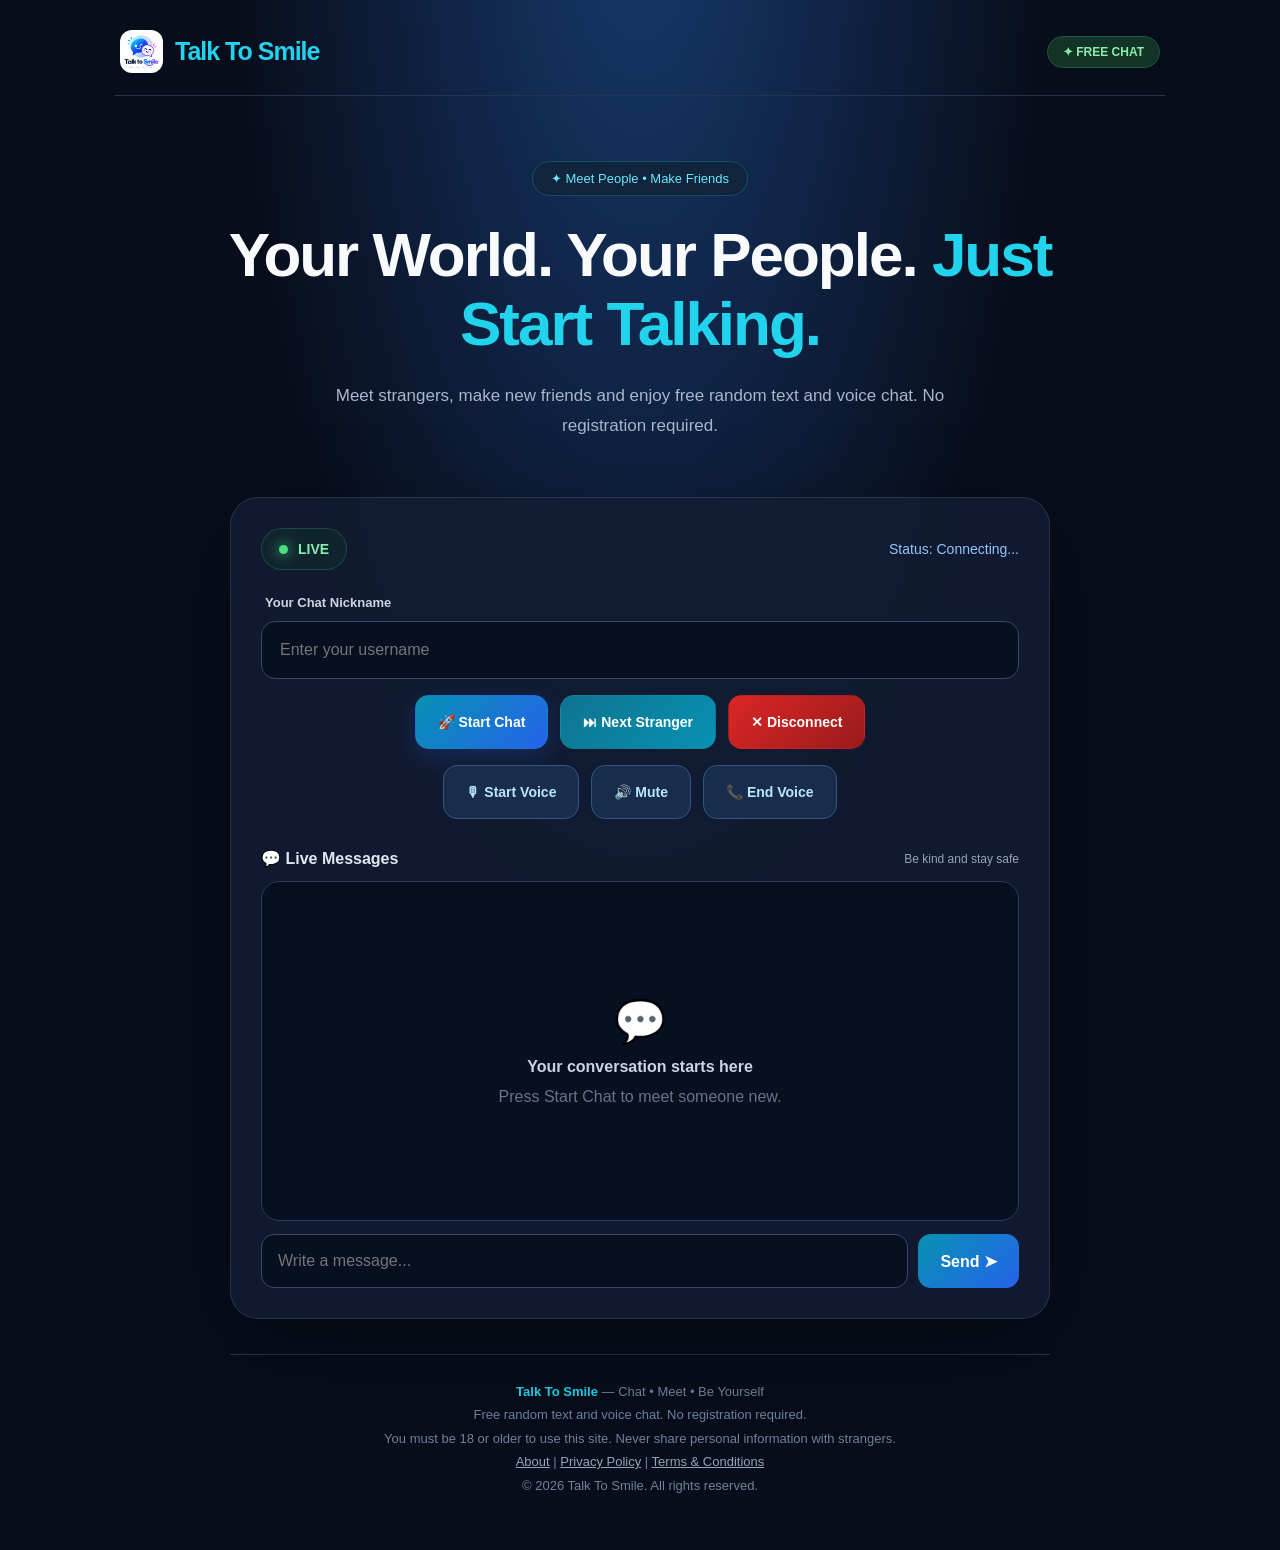
<file: index.html>
<!DOCTYPE html>
<html lang="en">
<head>
  <meta charset="UTF-8">
  <meta name="viewport" content="width=device-width, initial-scale=1.0">

  <title>Talk to Smile – Free Random Chat with Strangers</title>
  <meta name="description" content="Talk to Smile lets you chat with strangers through free text and voice chat. No registration needed. Start talking now.">
  <meta name="robots" content="index, follow">
  <meta name="theme-color" content="#080d1b">
  <link rel="canonical" href="https://talktosmile.online/">

  <!-- Favicons -->
  <link rel="icon" href="/favicon.ico" sizes="any">
  <link rel="icon" type="image/png" sizes="48x48" href="/favicon-48x48.png">
  <link rel="icon" type="image/png" sizes="96x96" href="/favicon-96x96.png">
  <link rel="icon" type="image/png" sizes="192x192" href="/favicon-192x192.png">
  <link rel="icon" type="image/png" sizes="32x32" href="/favicon-32x32.png">
  <link rel="apple-touch-icon" href="/apple-touch-icon.png">

  <!-- Social Media SEO -->
  <meta property="og:type" content="website">
  <meta property="og:title" content="Talk To Smile - Free Random Chat with Strangers">
  <meta property="og:description" content="Meet new people with free random text and voice chat. No registration required.">
  <meta property="og:url" content="https://talktosmile.online/">
  <meta property="og:site_name" content="Talk To Smile">
  <meta name="twitter:card" content="summary">
  <meta name="twitter:title" content="Talk To Smile - Free Random Chat with Strangers">
  <meta name="twitter:description" content="Meet new people with free random text and voice chat. No registration required.">

  <style>
    * {
      margin: 0;
      padding: 0;
      box-sizing: border-box;
    }

    body {
      min-height: 100vh;
      min-height: 100dvh;
      padding: 18px;
      color: #f8fafc;
      background:
        radial-gradient(ellipse at 50% -10%, #173b70 0%, transparent 45%),
        #080d1b;
      font-family: Inter, Arial, Helvetica, sans-serif;
    }

    button, input {
      font: inherit;
    }

    button {
      cursor: pointer;
    }

    button:disabled {
      opacity: .5;
      cursor: not-allowed;
    }

    button:focus-visible,
    a:focus-visible {
      outline: 2px solid #22d3ee;
      outline-offset: 2px;
    }

    .container {
      max-width: 1050px;
      margin: auto;
    }

    /* HEADER */

    header {
      display: flex;
      justify-content: space-between;
      align-items: center;
      padding: 12px 5px 22px;
      border-bottom: 1px solid #25334e;
    }

    .brand {
      display: flex;
      align-items: center;
      gap: 12px;
      font-size: 25px;
      font-weight: 850;
      letter-spacing: -1px;
    }

    .brand img {
      width: 43px;
      height: 43px;
      object-fit: contain;
      border-radius: 12px;
    }

    .brand span {
      color: #22d3ee;
    }

    .free-label {
      padding: 8px 15px;
      color: #86efac;
      background: #123326;
      border: 1px solid #22543d;
      border-radius: 30px;
      font-size: 12px;
      font-weight: 800;
    }

    /* HERO */

    .hero {
      padding: 65px 12px 35px;
      text-align: center;
    }

    .hero-tag {
      display: inline-block;
      padding: 9px 18px;
      margin-bottom: 24px;
      color: #67e8f9;
      background: #10243c;
      border: 1px solid #164e63;
      border-radius: 30px;
      font-size: 13px;
    }

    h1 {
      max-width: 850px;
      margin: auto;
      font-size: clamp(35px, 6vw, 62px);
      font-weight: 900;
      line-height: 1.12;
      letter-spacing: -2px;
    }

    h1 span {
      color: #22d3ee;
    }

    .hero p {
      max-width: 650px;
      margin: 22px auto 0;
      color: #a8b6ce;
      font-size: 17px;
      line-height: 1.8;
    }

    /* CHAT CARD */

    .chat-card {
      max-width: 820px;
      margin: 20px auto;
      padding: 30px;
      background: rgba(18, 29, 51, .85);
      border: 1px solid rgba(148, 163, 184, .18);
      border-radius: 28px;
      box-shadow: 0 25px 90px rgba(0, 0, 0, .35);
      -webkit-backdrop-filter: blur(20px);
      backdrop-filter: blur(20px);
    }

    .field-label {
      display: block;
      margin: 0 0 11px 4px;
      color: #cbd5e1;
      font-size: 13px;
      font-weight: 700;
    }

    #usernameInput {
      width: 100%;
      height: 58px;
      padding: 0 18px;
      color: white;
      background: #080f20;
      border: 1px solid #344966;
      border-radius: 14px;
      outline: none;
      font-size: 16px;
    }

    #usernameInput:focus,
    #msgInput:focus {
      border-color: #22d3ee;
      box-shadow: 0 0 0 3px rgba(34, 211, 238, .1);
    }

    /* ONLINE STATUS */

    .status-row {
      display: flex;
      justify-content: space-between;
      align-items: center;
      flex-wrap: wrap;
      gap: 15px;
      margin: 25px 0;
    }

    .online-pill {
      display: flex;
      align-items: center;
      gap: 10px;
      padding: 12px 17px;
      color: #86efac;
      background: rgba(22, 101, 52, .15);
      border: 1px solid rgba(74, 222, 128, .2);
      border-radius: 50px;
      font-size: 14px;
      font-weight: 750;
    }

    .online-dot {
      width: 9px;
      height: 9px;
      background: #4ade80;
      border-radius: 50%;
      box-shadow: 0 0 13px #4ade80;
    }

    .status-top {
      margin: 0 0 25px;
    }

    .online-dot {
      animation: livePulse 1.6s ease-in-out infinite;
    }

    @keyframes livePulse {
      0%, 100% { opacity: 1; transform: scale(1); }
      50% { opacity: .45; transform: scale(.8); }
    }

    #status {
      color: #93c5fd;
      font-size: 14px;
      text-align: right;
    }

    /* BUTTONS */

    .button-group {
      display: flex;
      justify-content: center;
      flex-wrap: wrap;
      gap: 12px;
      margin: 16px 0;
    }

    .btn {
      min-height: 54px;
      padding: 0 22px;
      border: 1px solid transparent;
      border-radius: 14px;
      color: white;
      font-size: 14px;
      font-weight: 800;
      transition: transform .2s, filter .2s;
    }

    .btn:hover:not(:disabled) {
      transform: translateY(-2px);
      filter: brightness(1.15);
    }

    .btn:active:not(:disabled) {
      transform: scale(.97);
    }

    .primary {
      background: linear-gradient(135deg, #0891b2, #2563eb);
      box-shadow: 0 8px 25px rgba(37, 99, 235, .23);
    }

    .next {
      background: linear-gradient(135deg, #0e7490, #0891b2);
    }

    .danger {
      background: linear-gradient(135deg, #dc2626, #991b1b);
    }

    .voice {
      color: #bae6fd;
      background: #182d4c;
      border: 1px solid #34557e;
    }

    /* CHAT WINDOW */

    .chat-heading {
      display: flex;
      justify-content: space-between;
      align-items: center;
      gap: 10px;
      margin: 30px 0 13px;
      color: #e2e8f0;
      font-size: 16px;
      font-weight: 750;
    }

    .chat-heading small {
      color: #94a3b8;
      font-size: 12px;
      font-weight: 400;
    }

    #chatBox {
      height: 340px;
      overflow-y: auto;
      padding: 18px;
      background: #080f20;
      border: 1px solid #263e60;
      border-radius: 18px;
      text-align: left;
      overflow-wrap: anywhere;
    }

    .chat-placeholder {
      height: 100%;
      display: flex;
      flex-direction: column;
      justify-content: center;
      align-items: center;
      gap: 12px;
      color: #64748b;
      text-align: center;
    }

    .chat-placeholder strong {
      color: #cbd5e1;
      font-size: 16px;
    }

    .chat-emoji {
      font-size: 42px;
    }

    /* MESSAGE INPUT */

    .message-area {
      display: flex;
      gap: 10px;
      margin-top: 13px;
    }

    #msgInput {
      flex: 1;
      min-width: 0;
      height: 54px;
      padding: 0 16px;
      color: white;
      background: #080f20;
      border: 1px solid #344966;
      border-radius: 13px;
      outline: none;
      font-size: 16px; /* 16px prevents iOS zoom on focus */
    }

    #sendBtn {
      height: 54px;
      padding: 0 22px;
      color: white;
      background: linear-gradient(135deg, #0891b2, #2563eb);
      border: none;
      border-radius: 13px;
      font-weight: 800;
    }

    #remoteAudio {
      display: none;
    }

    /* FOOTER */

    footer {
      max-width: 820px;
      margin: 35px auto 10px;
      padding: 25px 10px;
      border-top: 1px solid #25334e;
      color: #71819c;
      text-align: center;
      font-size: 13px;
      line-height: 1.8;
    }

    footer strong {
      color: #22d3ee;
    }

    footer a {
      color: #94a3b8;
    }

    footer a:hover {
      color: #22d3ee;
    }

    @media (max-width: 600px) {
      body {
        padding: 12px;
      }

      .brand {
        font-size: 20px;
      }

      .brand img {
        width: 38px;
        height: 38px;
      }

      .hero {
        padding: 45px 5px 25px;
      }

      .hero p {
        font-size: 15px;
      }

      .chat-card {
        padding: 19px 14px;
        border-radius: 21px;
      }

      .status-row {
        justify-content: center;
      }

      #status {
        width: 100%;
        text-align: center;
      }

      .button-group {
        gap: 9px;
      }

      .btn {
        flex: 1 1 42%;
        padding: 0 10px;
        font-size: 13px;
      }

      #chatBox {
        height: 300px;
      }

      #sendBtn {
        padding: 0 15px;
      }
    }

    @media (prefers-reduced-motion: reduce) {
      .btn {
        transition: none;
      }

      .online-dot {
        animation: none;
      }
    }
  </style>
</head>

<body>

  <div class="container">

    <header>
      <div class="brand">
        <img src="logo.png" alt="TalkToSmile Logo"
             onerror="this.style.display='none'">
        <span>Talk To Smile</span>
      </div>

      <div class="free-label">✦ FREE CHAT</div>
    </header>

    <section class="hero">
      <div class="hero-tag">✦ Meet People • Make Friends</div>

      <h1>
        Your World. Your People.
        <span>Just Start Talking.</span>
      </h1>

      <p>
        Meet strangers, make new friends and enjoy free random
        text and voice chat. No registration required.
      </p>
    </section>

    <main class="chat-card">

      <div class="status-row status-top" data-nosnippet>
        <div class="online-pill">
          <span class="online-dot"></span>
          <span>LIVE<span id="onlineWrap" hidden> · <span id="onlineCount">–</span> <span id="onlineLabel">Users Online</span></span></span>
        </div>

        <div id="status" role="status" aria-live="polite">
          Status: Connecting...
        </div>
      </div>

      <label class="field-label" for="usernameInput">
        Your Chat Nickname
      </label>

      <input
        type="text"
        id="usernameInput"
        placeholder="Enter your username"
        maxlength="20"
        autocomplete="off"
      >

      <div class="button-group">
        <button class="btn primary" id="startBtn" type="button">
          🚀 Start Chat
        </button>

        <button class="btn next" id="nextBtn" type="button">
          ⏭ Next Stranger
        </button>

        <button class="btn danger" id="disconnectBtn" type="button">
          ✕ Disconnect
        </button>
      </div>

      <div class="button-group">
        <button class="btn voice" id="voiceBtn" type="button">
          🎙 Start Voice
        </button>

        <button class="btn voice" id="muteBtn" type="button">
          🔊 Mute
        </button>

        <button class="btn voice" id="endVoiceBtn" type="button">
          📞 End Voice
        </button>
      </div>

      <audio id="remoteAudio" autoplay playsinline></audio>

      <div class="chat-heading">
        <span>💬 Live Messages</span>
        <small>Be kind and stay safe</small>
      </div>

      <div id="chatBox" role="log" aria-live="polite" aria-label="Chat messages">
        <div class="chat-placeholder">
          <div class="chat-emoji" aria-hidden="true">💬</div>
          <strong>Your conversation starts here</strong>
          <span>Press Start Chat to meet someone new.</span>
        </div>
      </div>

      <div class="message-area">
        <input
          type="text"
          id="msgInput"
          placeholder="Write a message..."
          maxlength="500"
          autocomplete="off"
          aria-label="Type your message"
        >

        <button id="sendBtn" type="button">
          Send ➤
        </button>
      </div>

    </main>

    <footer>
      <strong>Talk To Smile</strong> — Chat • Meet • Be Yourself<br>
      Free random text and voice chat. No registration required.<br>
      You must be 18 or older to use this site. Never share personal information with strangers.<br>
      <a href="about.html">About</a> |
      <a href="privacy.html">Privacy Policy</a> |
      <a href="terms.html">Terms &amp; Conditions</a><br>
      © 2026 Talk To Smile. All rights reserved.
    </footer>

  </div>

  <!-- IMPORTANT: script.js uses ES module imports -->
  <script type="module" src="script.js?v=8"></script>

</body>
</html>
</file>
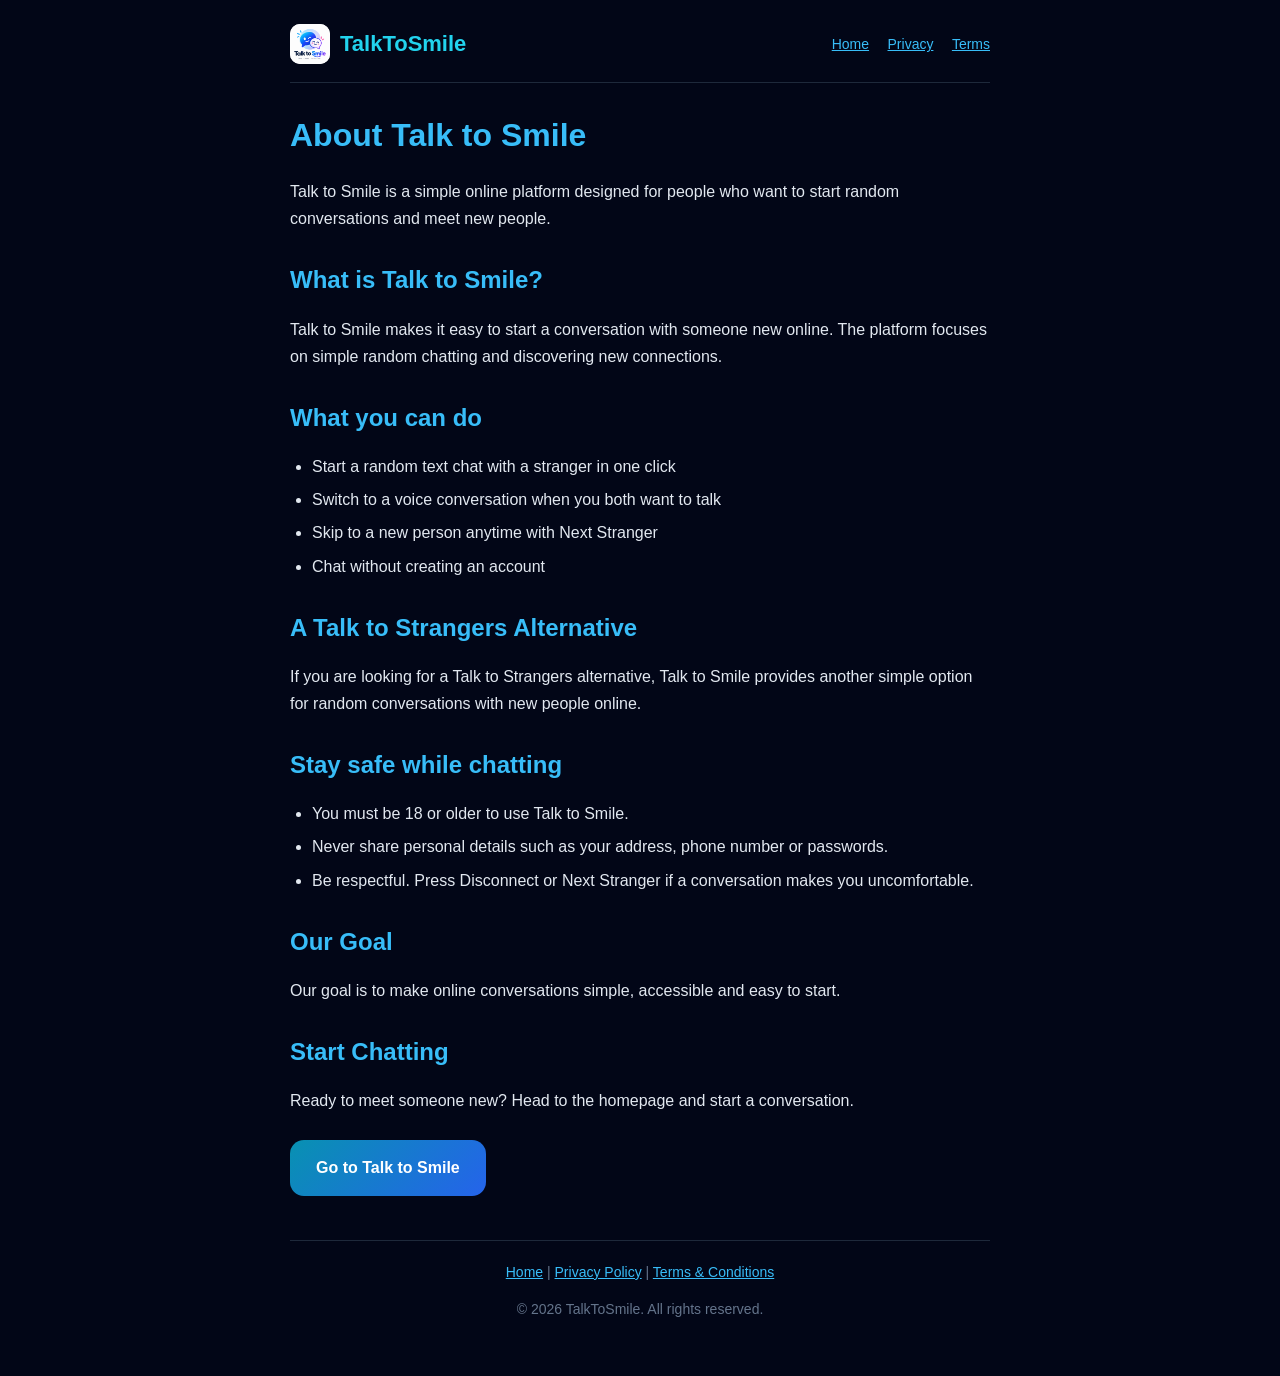
<file: about.html>
<!DOCTYPE html>
<html lang="en">
<head>
  <meta charset="UTF-8">
  <meta name="viewport" content="width=device-width, initial-scale=1.0">

  <title>About Talk to Smile – Chat With New People</title>
  <meta name="description" content="Learn about Talk to Smile, a simple platform for random text and voice conversations and meeting new people online.">
  <meta name="robots" content="index, follow">
  <meta name="theme-color" content="#020617">
  <link rel="canonical" href="https://talktosmile.online/about.html">

  <!-- Favicons -->
  <link rel="icon" href="/favicon.ico" sizes="any">
  <link rel="icon" type="image/png" sizes="48x48" href="/favicon-48x48.png">
  <link rel="icon" type="image/png" sizes="96x96" href="/favicon-96x96.png">
  <link rel="icon" type="image/png" sizes="192x192" href="/favicon-192x192.png">
  <link rel="icon" type="image/png" sizes="32x32" href="/favicon-32x32.png">
  <link rel="apple-touch-icon" href="/apple-touch-icon.png">

  <!-- Social Media SEO -->
  <meta property="og:type" content="website">
  <meta property="og:title" content="About Talk to Smile">
  <meta property="og:description" content="Discover Talk to Smile, a free platform for random text and voice conversations.">
  <meta property="og:url" content="https://talktosmile.online/about.html">
  <meta property="og:site_name" content="TalkToSmile">
  <meta property="og:image" content="https://talktosmile.online/logo.png">
  <meta name="twitter:card" content="summary">
  <meta name="twitter:title" content="About Talk to Smile">
  <meta name="twitter:description" content="Discover Talk to Smile, a free platform for random text and voice conversations.">
  <meta name="twitter:image" content="https://talktosmile.online/logo.png">

  <!-- Site name for Google -->
  <script type="application/ld+json">
  {
    "@context": "https://schema.org",
    "@type": "WebSite",
    "name": "TalkToSmile",
    "alternateName": "Talk to Smile",
    "url": "https://talktosmile.online/"
  }
  </script>

  <style>
    * {
      box-sizing: border-box;
    }

    body {
      background: #020617;
      color: #e2e8f0;
      color-scheme: dark;
      font-family: Arial, Helvetica, sans-serif;
      line-height: 1.7;
      margin: 0;
      padding: 24px 20px 40px;
    }

    main, header, footer {
      max-width: 700px;
      margin: 0 auto;
    }

    header {
      display: flex;
      justify-content: space-between;
      align-items: center;
      flex-wrap: wrap;
      gap: 14px;
      padding-bottom: 18px;
      border-bottom: 1px solid #1e293b;
    }

    .brand {
      display: flex;
      align-items: center;
      gap: 10px;
      color: #22d3ee;
      font-size: 22px;
      font-weight: 800;
      text-decoration: none;
    }

    .brand img {
      width: 40px;
      height: 40px;
      object-fit: contain;
      border-radius: 10px;
      background: #ffffff;
    }

    nav a {
      margin-left: 14px;
      font-size: 14px;
    }

    h1, h2 {
      color: #38bdf8;
      line-height: 1.3;
    }

    h1 {
      margin-top: 32px;
    }

    h2 {
      margin-top: 32px;
    }

    a {
      color: #38bdf8;
    }

    a:hover,
    a:focus-visible {
      color: #7dd3fc;
    }

    ul {
      padding-left: 22px;
    }

    li {
      margin-bottom: 6px;
    }

    .cta {
      display: inline-block;
      margin-top: 10px;
      padding: 14px 26px;
      color: #ffffff;
      background: linear-gradient(135deg, #0891b2, #2563eb);
      border-radius: 14px;
      font-weight: 700;
      text-decoration: none;
    }

    .cta:hover,
    .cta:focus-visible {
      color: #ffffff;
      filter: brightness(1.15);
    }

    footer {
      margin-top: 44px;
      padding-top: 20px;
      border-top: 1px solid #1e293b;
      color: #64748b;
      font-size: 14px;
      text-align: center;
    }
  </style>
</head>

<body>

<header>
  <a class="brand" href="index.html">
    <img src="logo.png" alt="Talk to Smile logo" onerror="this.style.display='none'">
    <span>TalkToSmile</span>
  </a>

  <nav>
    <a href="index.html">Home</a>
    <a href="privacy.html">Privacy</a>
    <a href="terms.html">Terms</a>
  </nav>
</header>

<main>

  <h1>About Talk to Smile</h1>

  <p>
    Talk to Smile is a simple online platform designed for people
    who want to start random conversations and meet new people.
  </p>

  <h2>What is Talk to Smile?</h2>

  <p>
    Talk to Smile makes it easy to start a conversation with someone new
    online. The platform focuses on simple random chatting and discovering
    new connections.
  </p>

  <h2>What you can do</h2>

  <ul>
    <li>Start a random text chat with a stranger in one click</li>
    <li>Switch to a voice conversation when you both want to talk</li>
    <li>Skip to a new person anytime with Next Stranger</li>
    <li>Chat without creating an account</li>
  </ul>

  <h2>A Talk to Strangers Alternative</h2>

  <p>
    If you are looking for a Talk to Strangers alternative,
    Talk to Smile provides another simple option for random conversations
    with new people online.
  </p>

  <h2>Stay safe while chatting</h2>

  <ul>
    <li>You must be 18 or older to use Talk to Smile.</li>
    <li>Never share personal details such as your address, phone number or passwords.</li>
    <li>Be respectful. Press Disconnect or Next Stranger if a conversation makes you uncomfortable.</li>
  </ul>

  <h2>Our Goal</h2>

  <p>
    Our goal is to make online conversations simple, accessible and easy
    to start.
  </p>

  <h2>Start Chatting</h2>

  <p>
    Ready to meet someone new? Head to the homepage and start a conversation.
  </p>

  <p>
    <a class="cta" href="index.html">Go to Talk to Smile</a>
  </p>

</main>

<footer>
  <a href="index.html">Home</a> |
  <a href="privacy.html">Privacy Policy</a> |
  <a href="terms.html">Terms &amp; Conditions</a>
  <p>© 2026 TalkToSmile. All rights reserved.</p>
</footer>

</body>
</html>
</file>
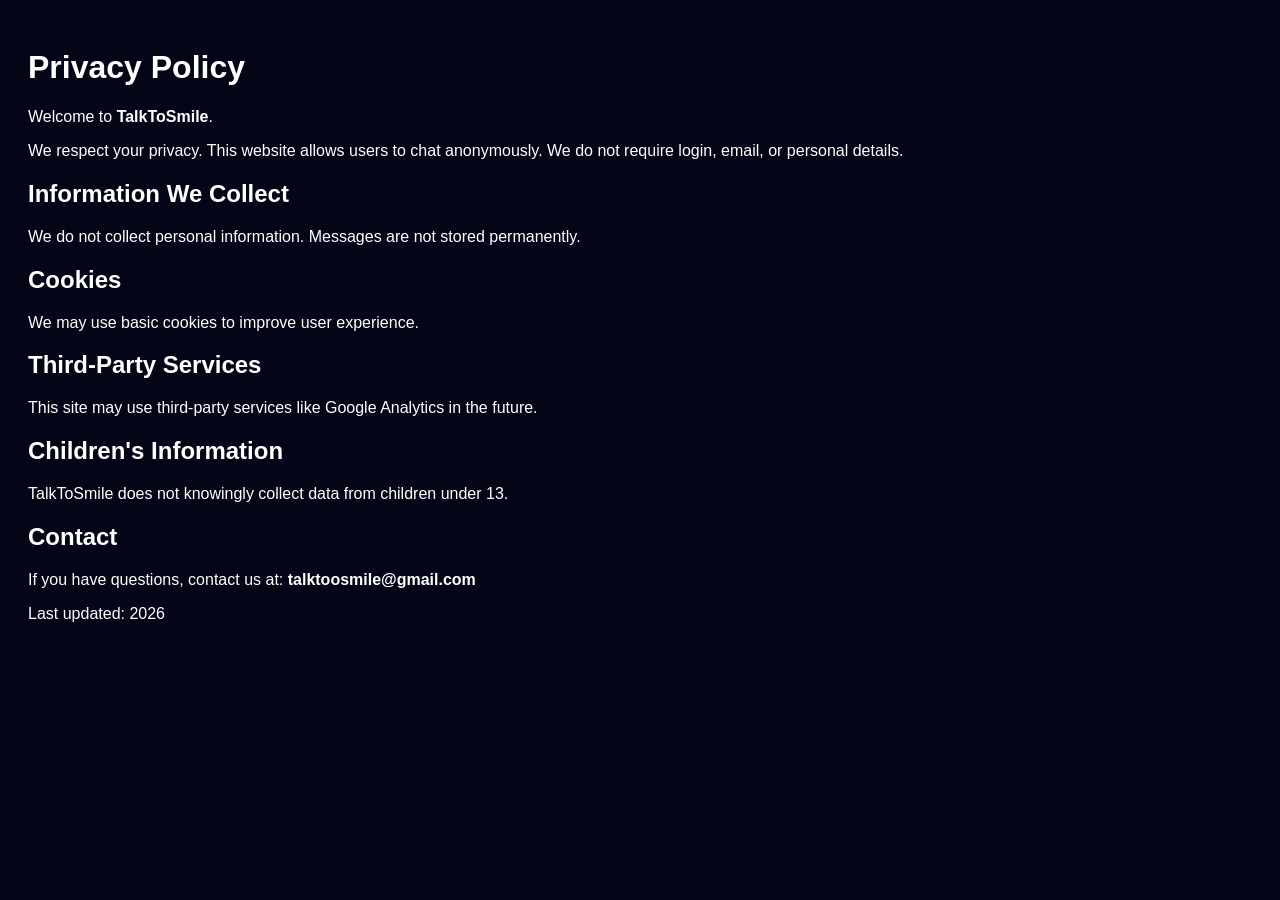
<file: privacy.html>
<!DOCTYPE html>
<html>
<head>
  <title>Privacy Policy - TalkToSmile</title>
  <meta charset="UTF-8">
</head>
<body style="font-family:Arial; background:#020617; color:white; padding:20px;">

<h1>Privacy Policy</h1>

<p>Welcome to <b>TalkToSmile</b>.</p>

<p>We respect your privacy. This website allows users to chat anonymously. We do not require login, email, or personal details.</p>

<h2>Information We Collect</h2>
<p>We do not collect personal information. Messages are not stored permanently.</p>

<h2>Cookies</h2>
<p>We may use basic cookies to improve user experience.</p>

<h2>Third-Party Services</h2>
<p>This site may use third-party services like Google Analytics in the future.</p>

<h2>Children's Information</h2>
<p>TalkToSmile does not knowingly collect data from children under 13.</p>

<h2>Contact</h2>
<p>If you have questions, contact us at: <b>talktoosmile@gmail.com</b></p>

<p>Last updated: 2026</p>

</body>
</html>
</file>
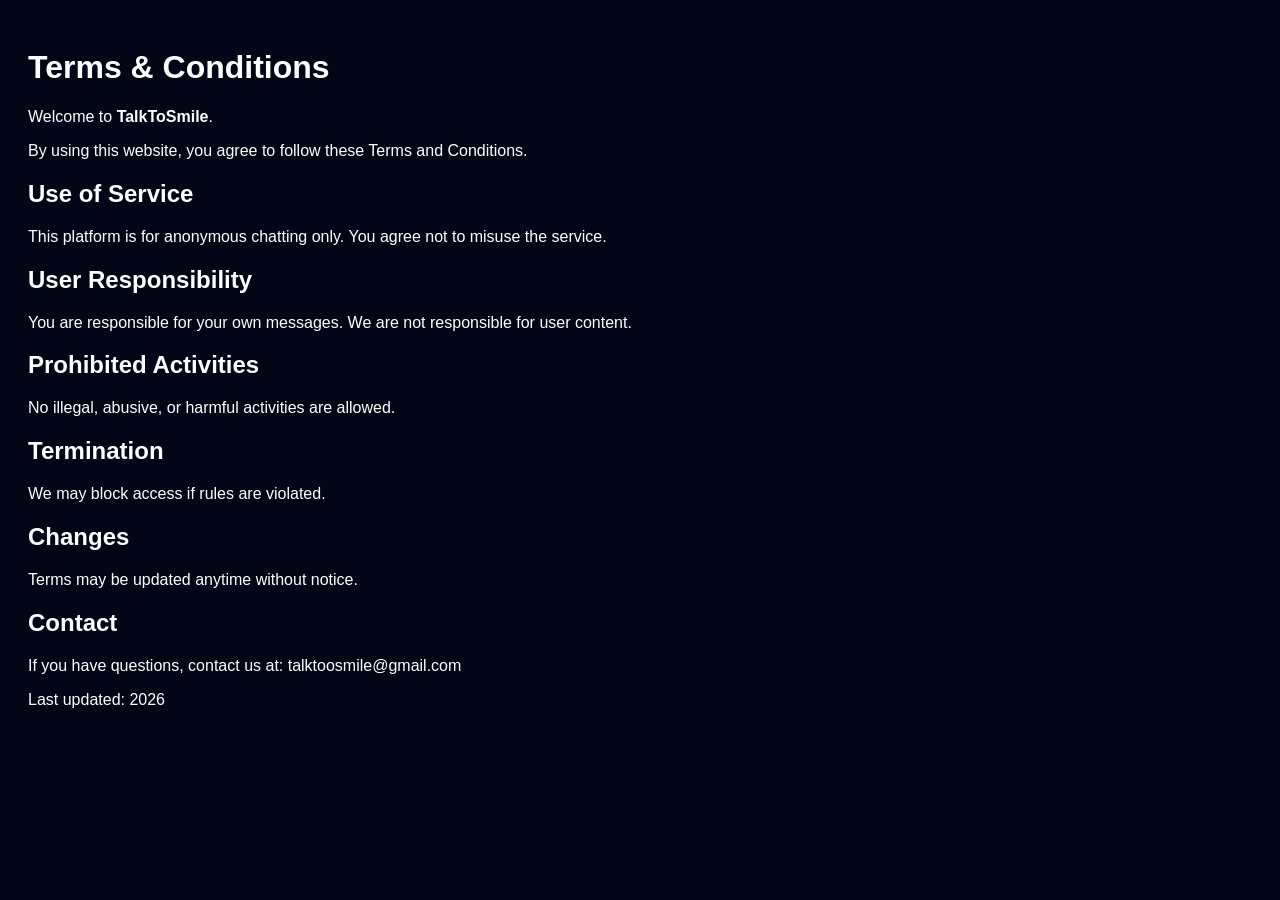
<file: terms.html>
<!DOCTYPE html>
<html>
<head>
  <title>Terms & Conditions - TalkToSmile</title>
  <meta charset="UTF-8">
</head>
<body style="font-family:Arial; background:#020617; color:white; padding:20px;">

<h1>Terms & Conditions</h1>

<p>Welcome to <b>TalkToSmile</b>.</p>

<p>By using this website, you agree to follow these Terms and Conditions.</p>

<h2>Use of Service</h2>
<p>This platform is for anonymous chatting only. You agree not to misuse the service.</p>

<h2>User Responsibility</h2>
<p>You are responsible for your own messages. We are not responsible for user content.</p>

<h2>Prohibited Activities</h2>
<p>No illegal, abusive, or harmful activities are allowed.</p>

<h2>Termination</h2>
<p>We may block access if rules are violated.</p>

<h2>Changes</h2>
<p>Terms may be updated anytime without notice.</p>

<h2>Contact</h2>
<p>If you have questions, contact us at: talktoosmile@gmail.com</p>

<p>Last updated: 2026</p>

</body>
</html>
</file>
